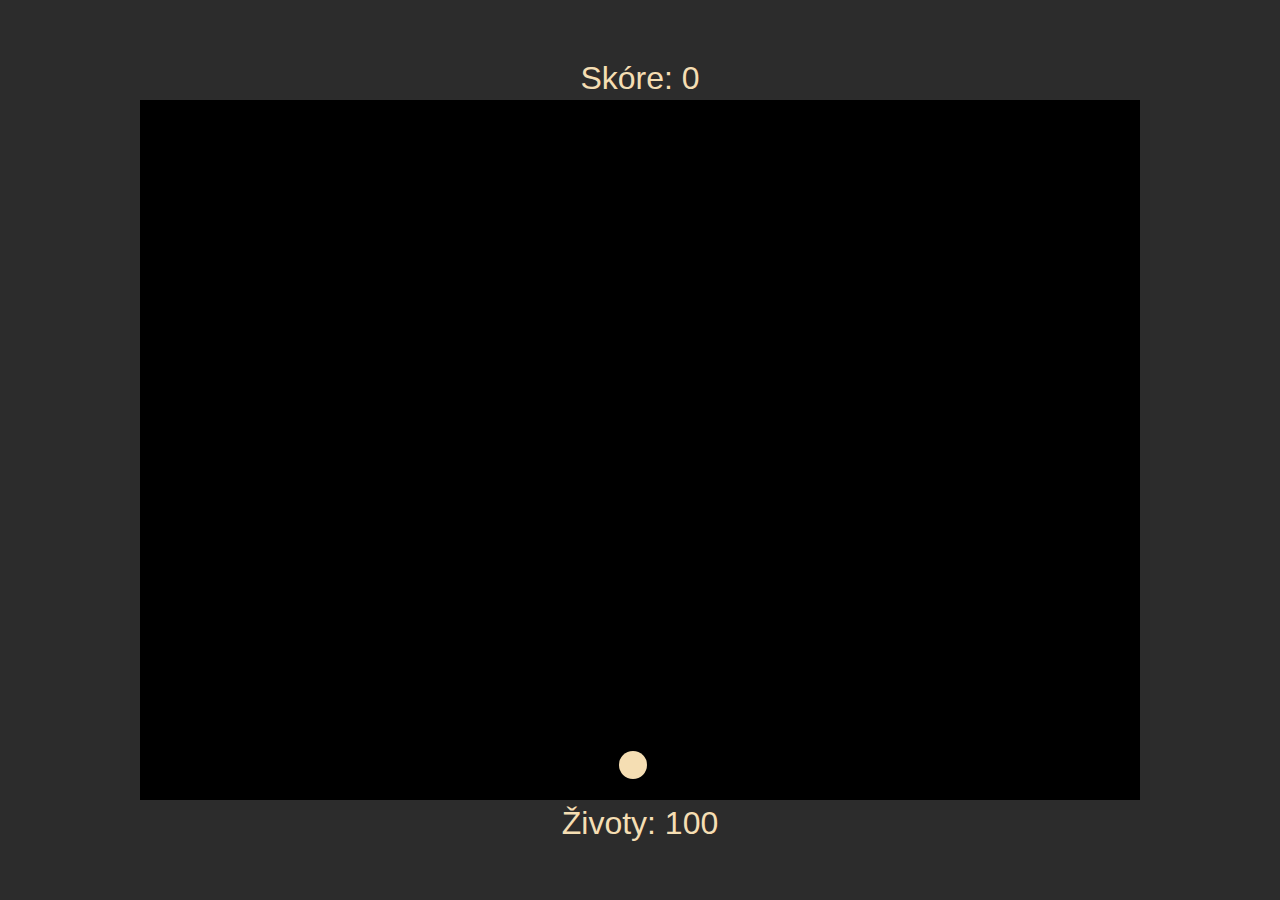
<file: index.html>
<!DOCTYPE html>
<html lang="cs-cz">
  <head>
    <meta charset="UTF-8" />
    <meta name="viewport" content="width=device-width, initial-scale=1.0" />
    <title>Word-typing game</title>
    <!--Links to CSS-->
    <link rel="stylesheet" href="style.css" />
  </head>
  <body>
    <div>
      <canvas width="1000" height="700" id="canvas"></canvas>
    </div>
    <div id="scoreText">Skóre: 0</div>
    <div id="lifesText">Životy: 100</div>
  </body>
  <script src="script.js"></script>
</html>
</file>
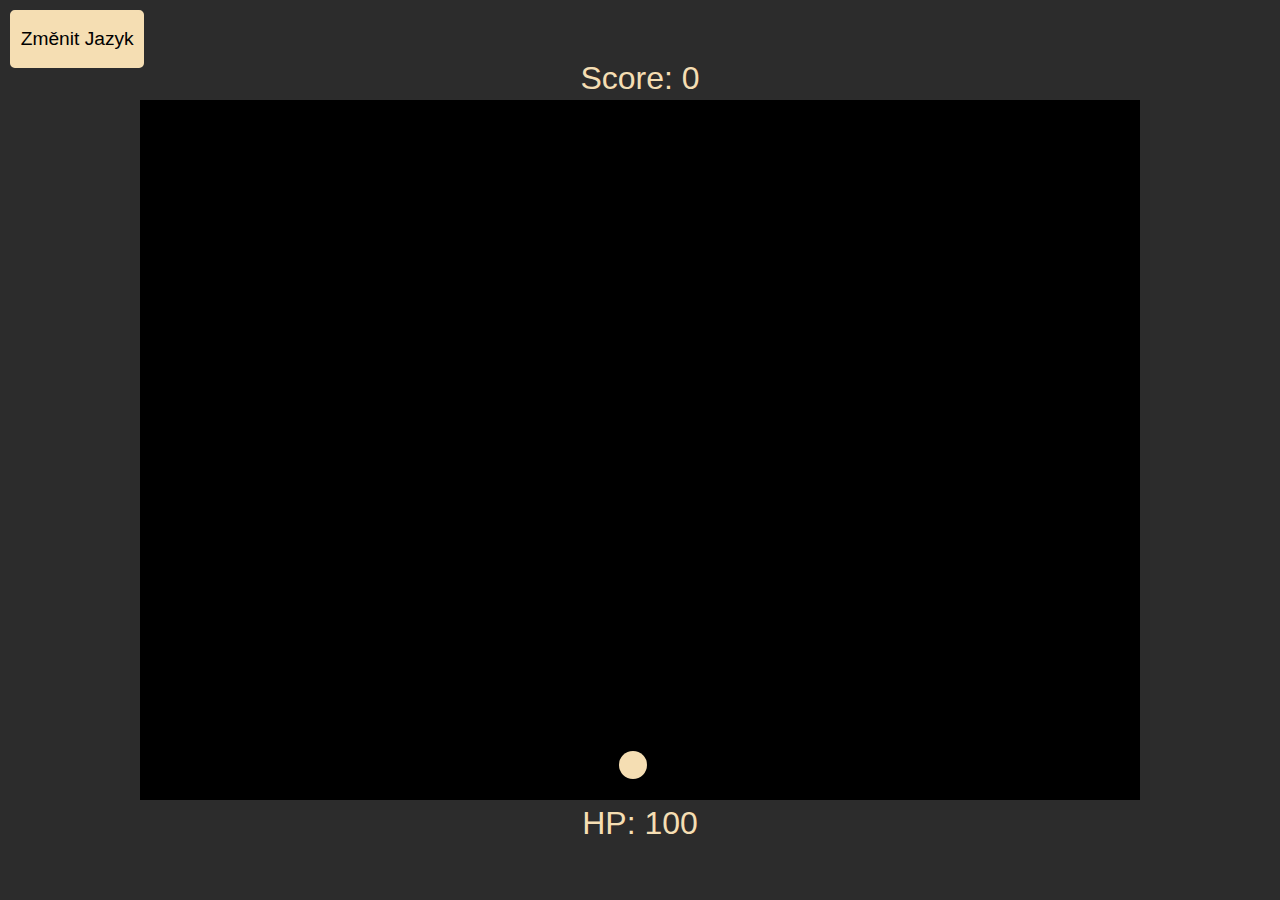
<file: indexENG.html>
<!DOCTYPE html>
<html lang="cs-cz">
  <head>
    <meta charset="UTF-8" />
    <meta name="viewport" content="width=device-width, initial-scale=1.0" />
    <title>Word-typing game</title>
    <!--Links to CSS-->
    <link rel="stylesheet" href="style.css" />
  </head>
  <body>
    <div>
      <canvas width="1000" height="700" id="canvas"></canvas>
    </div>
    <button id="buttonLanguage"><a href="/index.html">Změnit Jazyk</a></button>
    <div id="scoreText">Score: 0</div>
    <div id="lifesText">HP: 100</div>
  </body>
  <script src="scriptENG.js"></script>
</html>
</file>
<file: style.css>
* {
  margin: 0;
  padding: 0;
  box-sizing: border-box;
  background-color: rgb(44, 44, 44);
  font-family: Arial, Helvetica, sans-serif;
}

#canvas {
  position: absolute;
  top: 50%;
  left: 50%;
  transform: translate(-50%, -50%);
  background-color: rgb(0, 0, 0);
}

#scoreText {
   position: absolute;
   top: 50%;
   left: 50%;
   transform: translate(-50%, -390px);
   color: wheat;
   background-color: transparent;
   font-size: 2rem;
}

#lifesText {
   position: absolute;
   top: 50%;
   left: 50%;
   transform: translate(-50%, 355px);
   color: wheat;
   background-color: transparent;
   font-size: 2rem;
}

#buttonLanguage {
  padding: 0;
  box-sizing: border-box;
  font-family: Arial, Helvetica, sans-serif;
  width: 7em;
  height: 3em;
  font-size: max(1.3vw, 1.2rem);
  margin: 10px;
  color: black;
  border: 2px wheat solid;
  background-color: wheat;
  border-radius: 0.3rem;
  cursor: pointer;
  transition: all 10ms linear;
}
a{
  color: black;
  background-color: wheat;
  text-decoration: none;
}
</file>
